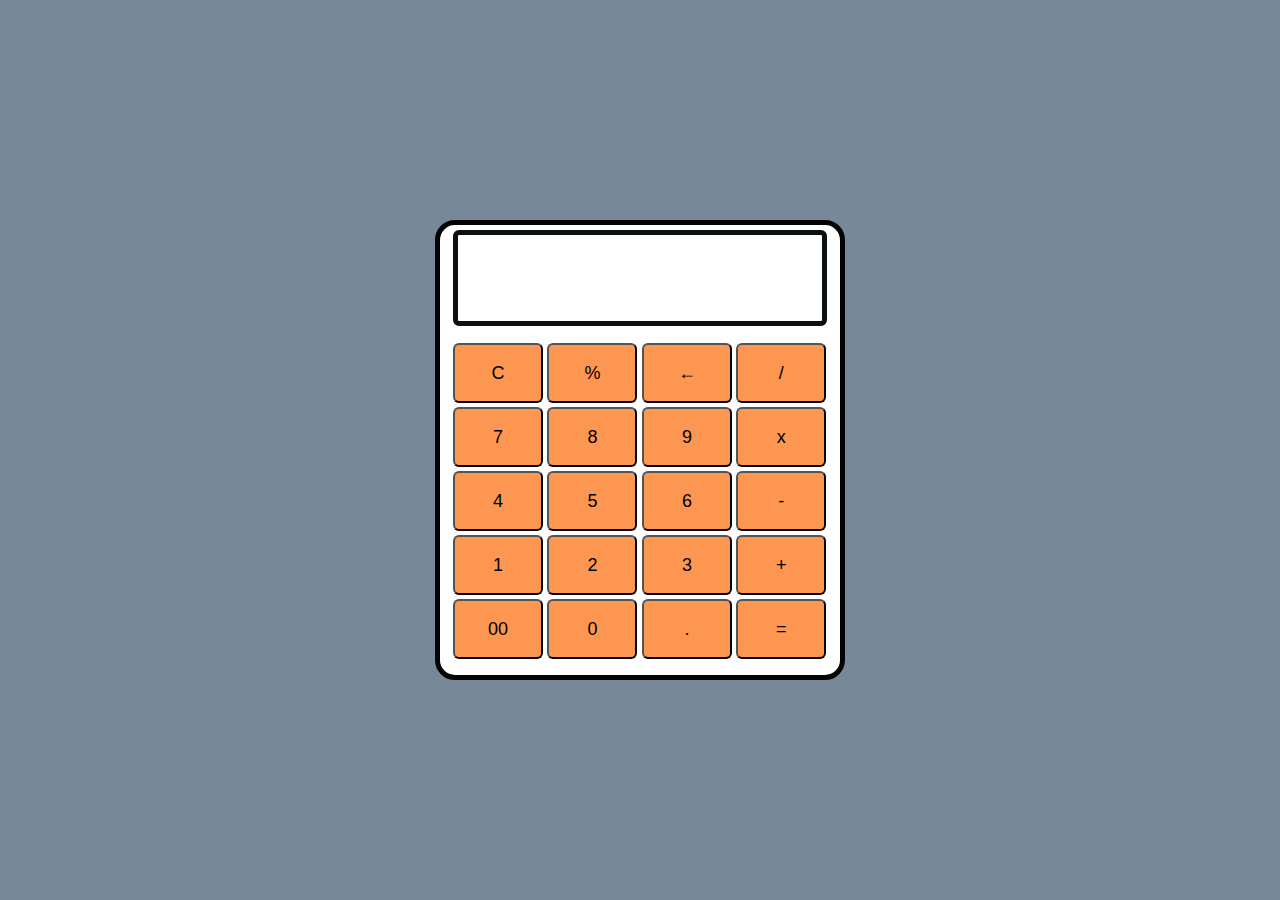
<file: Task1.html>
<!DOCTYPE html>
<html lang="en">
<head>
   <style>
      *{
         padding: 0;
         margin: 0;
         font-family: 'poppins', sans-serif;
      }
      body{
         background-color: lightslategray;
         display: grid;
         height: 100vh;
         place-items: center;
      }

      .main{
         width: 400px;
         height: 450px;
         background-color: white;
         position: absolute;
         border: 5px solid rgb(3, 3, 3);
         border-radius: 20px; 
      }
      .main input[type='text'] {
         width: 88%;
         position: relative;
         height: 80px;
         top: 5px;
         text-align: right;
         padding: 3px 6px;
         outline: none;
         font-size: 40px;
         border: 5px solid rgb(11, 16, 17);
         display: flex;
         margin: auto;
         border-radius: 6px;
         color: black;
      }
      .btn input[type='button']{
         width:90px;
         padding: 2px;
         margin: 2px 0px;
         position: relative;
         left: 13px;
         top: 20px;
         height: 60px;
         cursor: pointer;
         font-size: 18px;
         transition: 0.5s;
         background-color: #fd8b3fe7;
         border-radius: 6px;
         color: rgb(0, 0, 0);
      }
      .btn input[type='button']:hover{
         background-color: rgb(159, 230, 94);
         color: rgb(236, 13, 61);
      }
   </style>
   <script>
      function Solve(val) {
         var v = document.getElementById('res');
         v.value += val;
      }
      function Result() {
         var num1 = document.getElementById('res').value;
         var num2 = eval(num1);
         document.getElementById('res').value = num2;
      }
      function Clear() {
         var inp = document.getElementById('res');
         inp.value = '';
      }
      function Back() {
         var ev = document.getElementById('res');
         ev.value = ev.value.slice(0,-1);
      }
   </script>
   <title>Calulator Using HTML</title>
</head>
<body>
   <div class="main">
      <input type="text" id = 'res'>
      <div class="btn">
         <input type="button" value = 'C' onclick = "Clear()">
         <input type="button" value = '%' onclick = "Solve('%')">
         <input type="button" value = '←' onclick ="Back('←')">
         <input type="button" value = '/' onclick = "Solve('/')">
         <br>
         <input type="button" value = '7' onclick = "Solve('7')">
         <input type="button" value = '8' onclick = "Solve('8')">
         <input type="button" value = '9' onclick = "Solve('9')">
         <input type="button" value = 'x' onclick = "Solve('*')">
         <br>
         <input type="button" value = '4' onclick = "Solve('4')">
         <input type="button" value = '5' onclick = "Solve('5')">
         <input type="button" value = '6' onclick = "Solve('6')">
         <input type="button" value = '-' onclick = "Solve('-')">
         <br>
         <input type="button" value = '1' onclick = "Solve('1')">
         <input type="button" value = '2' onclick = "Solve('2')">
         <input type="button" value = '3' onclick = "Solve('3')">
         <input type="button" value = '+' onclick = "Solve('+')">
         <br>
         <input type="button" value = '00'onclick = "Solve('00')">
         <input type="button" value = '0' onclick = "Solve('0')">
         <input type="button" value = '.' onclick = "Solve('.')">
         <input type="button" value = '=' onclick = "Result()">
      </div>
   </div>
</body>
</html>
</file>
